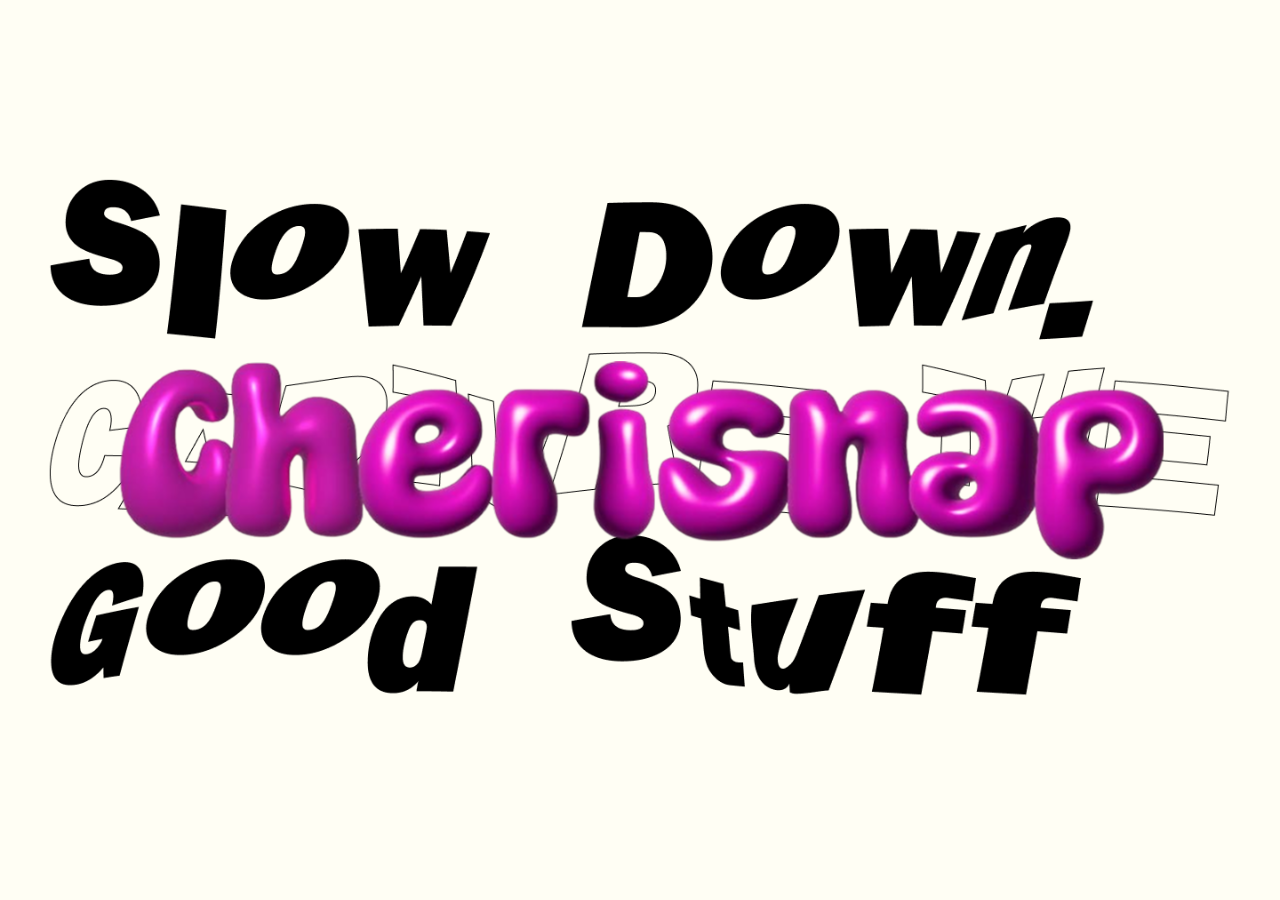
<file: index.html>
<!DOCTYPE html>
<html lang="en">
<head>
    <meta charset="UTF-8">
    <meta name="viewport" content="width=device-width, initial-scale=1.0">
    <title>Document</title>
</head>
<style>
html, body {
  margin: 0;
  padding: 0;
  height: 100%;
  width: 100%;
}

body {
  background-image: url('img/Main.png');
  background-size: cover;       /* 이미지가 화면 꽉 채우도록 */
  background-position: center;  /* 이미지 위치 중앙 */
  background-repeat: no-repeat; /* 반복 금지 */
}

</style>
<body>


<script>
  document.body.addEventListener('click', () => {
    window.location.href = 'ChooseTheme.html';
  });
</script>

</body>
</html>
</file>
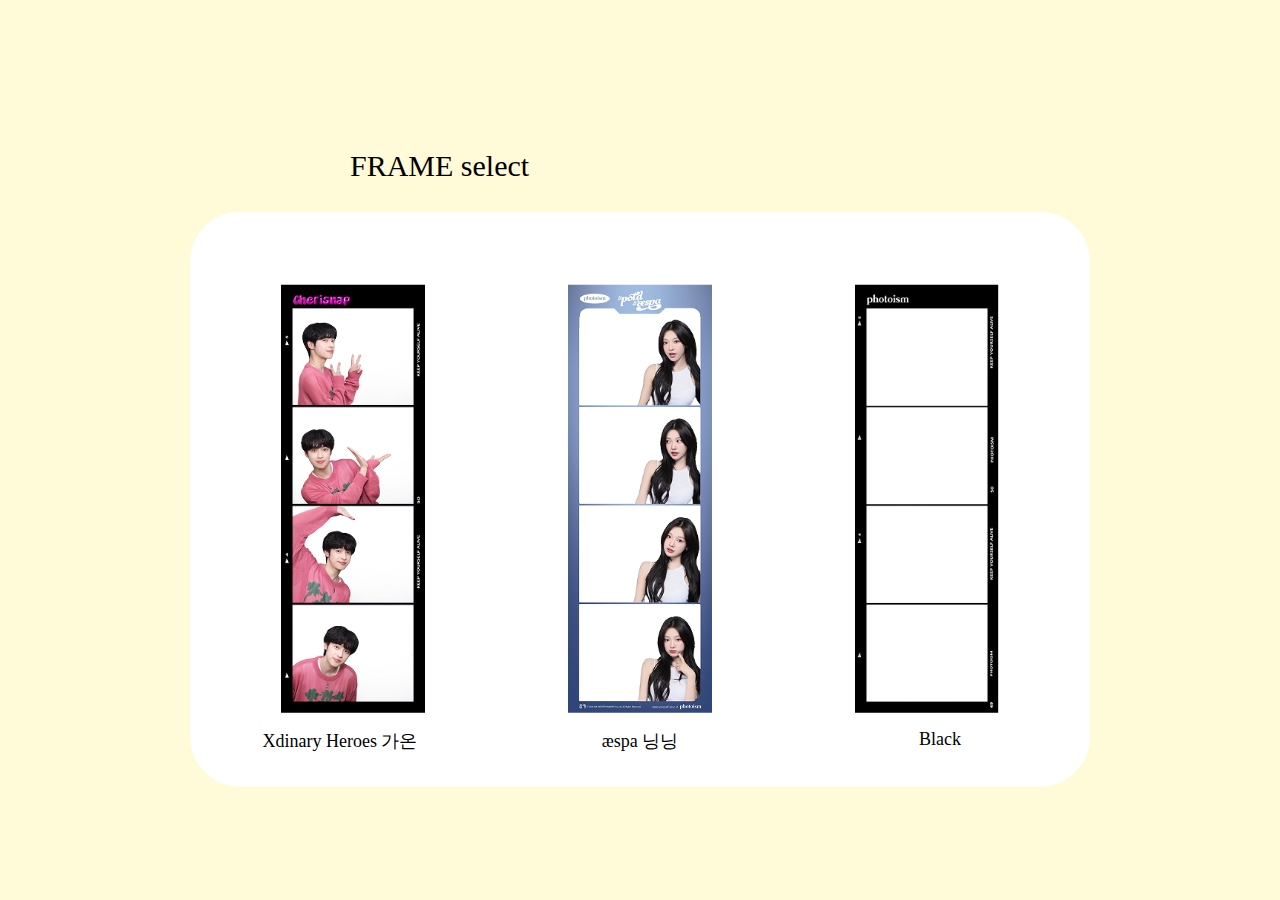
<file: frameSelect.html>
<!DOCTYPE html>
<html lang="ko">
<head>
    <meta charset="UTF-8">
    <meta name="viewport" content="width=device-width, initial-scale=1.0">
    <title>Frame Select</title>
    <style>
        body {
            background: #FFFAD7;
            margin: 0;
            padding: 0;
            display: flex;
            flex-direction: column; /* body 내용을 세로로 배치 */
            justify-content: center;
            align-items: center;
            min-height: 100vh;
        }

        .frame-select-text {
            color: #000;
            font-family: Pretendard;
            font-size: 30px;
            font-weight: 400;
            line-height: normal;
            margin-bottom: 0%; /* 사각형과의 간격 조절 */
            align-self: flex-start; /* flex 컨테이너 내에서 왼쪽 정렬 */
            margin-left: 350px; /* 원하는 만큼 왼쪽 여백 조절 */
        }

        .frame-bold {
            font-weight: 500; /* 'FRAME' 부분만 굵기 500으로 */
        }

        .rectangle {
            width: 900px;
            height: 575px;
            flex-shrink: 0;
            border-radius: 50px;
            background: #FFF;
            transform: translateY(5%); /* 사각형 위치를 아래로 조정 */
            
            display: flex;
            justify-content: space-around;
            align-items: center;
            padding: 20px;
            box-sizing: border-box;
        }

        .rectangle img {
            max-width: 25%;
            max-height: 80%;
            object-fit: contain;
            cursor: pointer; /* 클릭 가능한 요소임을 시각적으로 보여줌 */
            transition: transform 0.2s ease-in-out; /* 클릭 시 효과 */
        }

        .rectangle img:hover {
            transform: scale(1.05); /* 호버 시 약간 확대 */
        }

        .captions-container {
            width: 900px; /* 사각형과 동일한 너비 */
            display: flex;
            justify-content: space-around;
            transform: translateY(5%); /* 사각형과 동일한 수직 이동 */
            margin-top: -30px; 
        }

        .image-caption {
            color: #000;
            font-family: Pretendard;
            font-size: 18px;
            font-weight: 400;
            line-height: normal;
            white-space: nowrap;
            text-align: center;
            width: 25%;
        }
    </style>
</head>
<body>
    <div class="frame-select-text">
        <span class="frame-bold">FRAME</span> select
    </div>

    <div class="rectangle">
        <img src="img/frame_gaon.png" alt="프레임 가온" id="frameGaon">
        <img src="img/frame_ningning.png" alt="프레임 닝닝" id="frameNingning">
        <img src="img/frame_black.png" alt="프레임 블랙" id="frameBlack">
    </div>

    <div class="captions-container">
        <div class="image-caption">Xdinary Heroes 가온</div>
        <div class="image-caption">æspa 닝닝</div>
        <div class="image-caption">Black</div>
    </div>

    <script>
        document.addEventListener('DOMContentLoaded', () => {
            const frameGaon = document.getElementById('frameGaon');
            const frameNingning = document.getElementById('frameNingning');
            const frameBlack = document.getElementById('frameBlack');

            frameGaon.addEventListener('click', () => {
                window.location.href = 'photo.html?frame=gaon';
            });

            frameNingning.addEventListener('click', () => {
                window.location.href = 'photo.html?frame=ningning';
            });

            frameBlack.addEventListener('click', () => {
                window.location.href = 'photo.html?frame=black';
            });
        });
    </script>
</body>
</html>
</file>
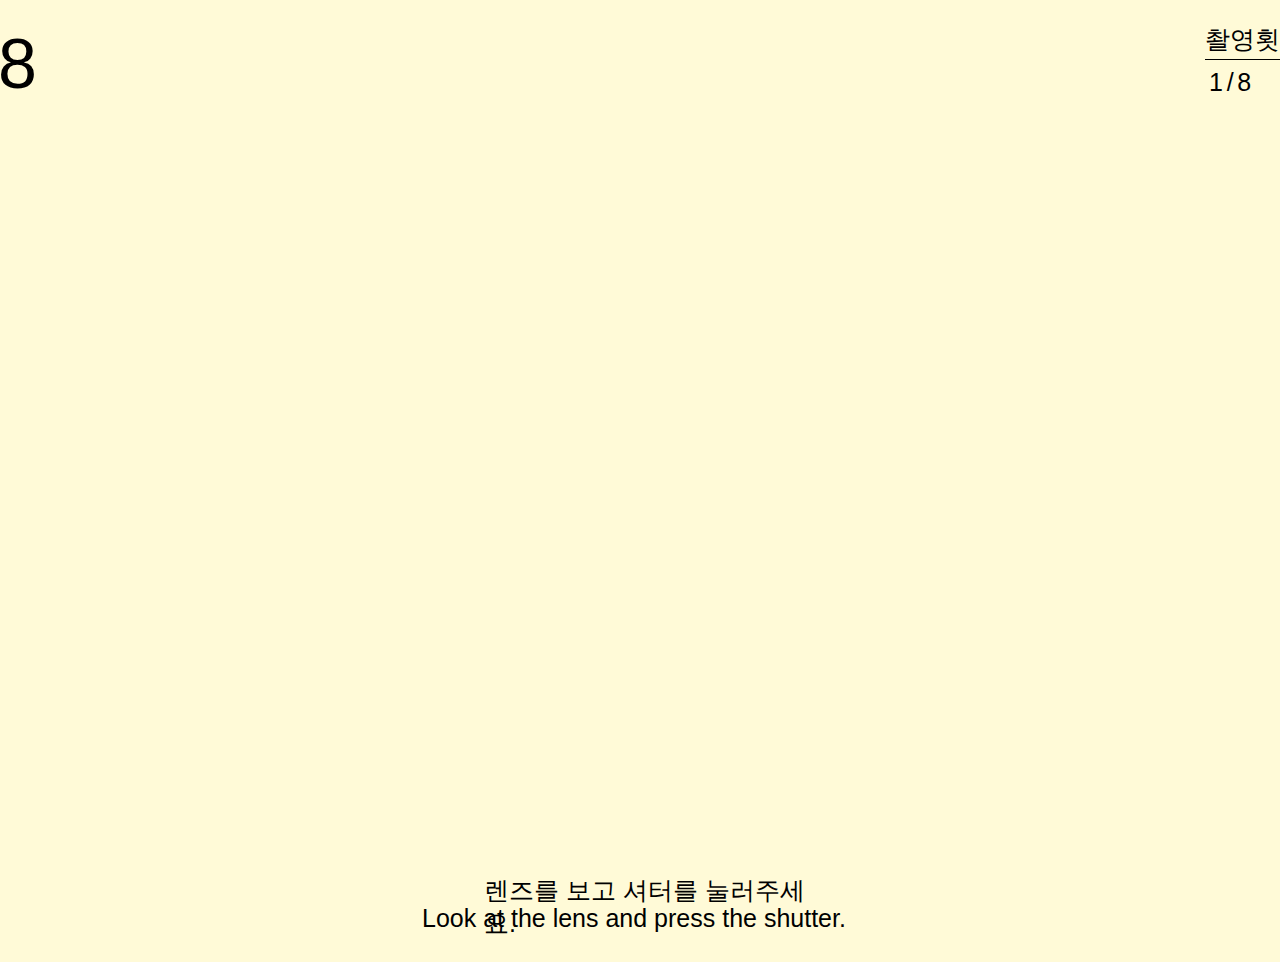
<file: photo.html>
<!DOCTYPE html>
<html lang="ko">

<head>
  <meta charset="UTF-8" />
  <meta name="viewport" content="width=device-width, initial-scale=1.0" />
  <title>촬영 안내 화면</title>
  <link rel="stylesheet" href="photostyle.css" />
</head>

<body>
  <div id="container">
    <div class="bg-white"></div>
    <div class="main-box"></div>
    <video class="photo" autoplay="true"></video>
    <canvas id="canvas" style="display: none;"></canvas>

    <div class="text-number">08</div>
    <div class="text-title">촬영횟수</div>
    <div class="divider"></div>
    <div class="text-count">1/8</div>

    <div class="text-kor">렌즈를 보고 셔터를 눌러주세요.</div>
    <div class="text-eng">Look at the lens and press the shutter.</div>
  </div>
  <script>
    const video = document.querySelector("video.photo");
    const timer_txt = document.querySelector(".text-number");
    const cnt_txt = document.querySelector(".text-count");

    navigator.mediaDevices.getUserMedia({ video: true, audio: false })
      .then(stream => {
        video.srcObject = stream;
      })
      .catch(err => {
        console.error("카메라 접근 실패:", err);
        alert("카메라에 접근할 수 없습니다.");
      });

    let totalCut = 8;// 총 촬영 횟수
    let nowCut = 1; // 추가되는 촬영 횟수
    let cntDown = 8; // 줄어드는 숫자
    let timer;
    let photos = [];

    function updateTimer() {
      timer_txt.textContent = cntDown.toString().padStart(2, '0');
    }
    function takePhoto() {
      const context = canvas.getContext("2d");
      canvas.width = video.videoWidth;
      canvas.height = video.videoHeight;
      context.drawImage(video, 0, 0, canvas.width, canvas.height);
      const imageData = canvas.toDataURL("image/jpeg",0.7);
      photos.push(imageData);
      console.log(`📸 ${nowCut}/${totalCut}번째 사진 촬영`);
    }
    function moveNextPage(){
      sessionStorage.setItem("photos", JSON.stringify(photos));
      window.location.href = "photo2.html";
    }

    function startCount() {
      timer = setInterval(() => {
        cntDown--;
        if (cntDown >= 0) updateTimer();
        else {
          takePhoto();
          nowCut++;
          if (nowCut > totalCut) {
            clearInterval(timer);
            moveNextPage()
            return;
          }
        cntDown = 8;
        updateTimer();
        cnt_txt.textContent = `${nowCut}/${totalCut}`;
        }
      }, 1000)
    }
    document.addEventListener("keydown", e =>{
      if(e.code === "Space"&& cntDown>0){
        cntDown = 0;
      }
    });

    startCount();
  </script>
</body>

</html>
</file>
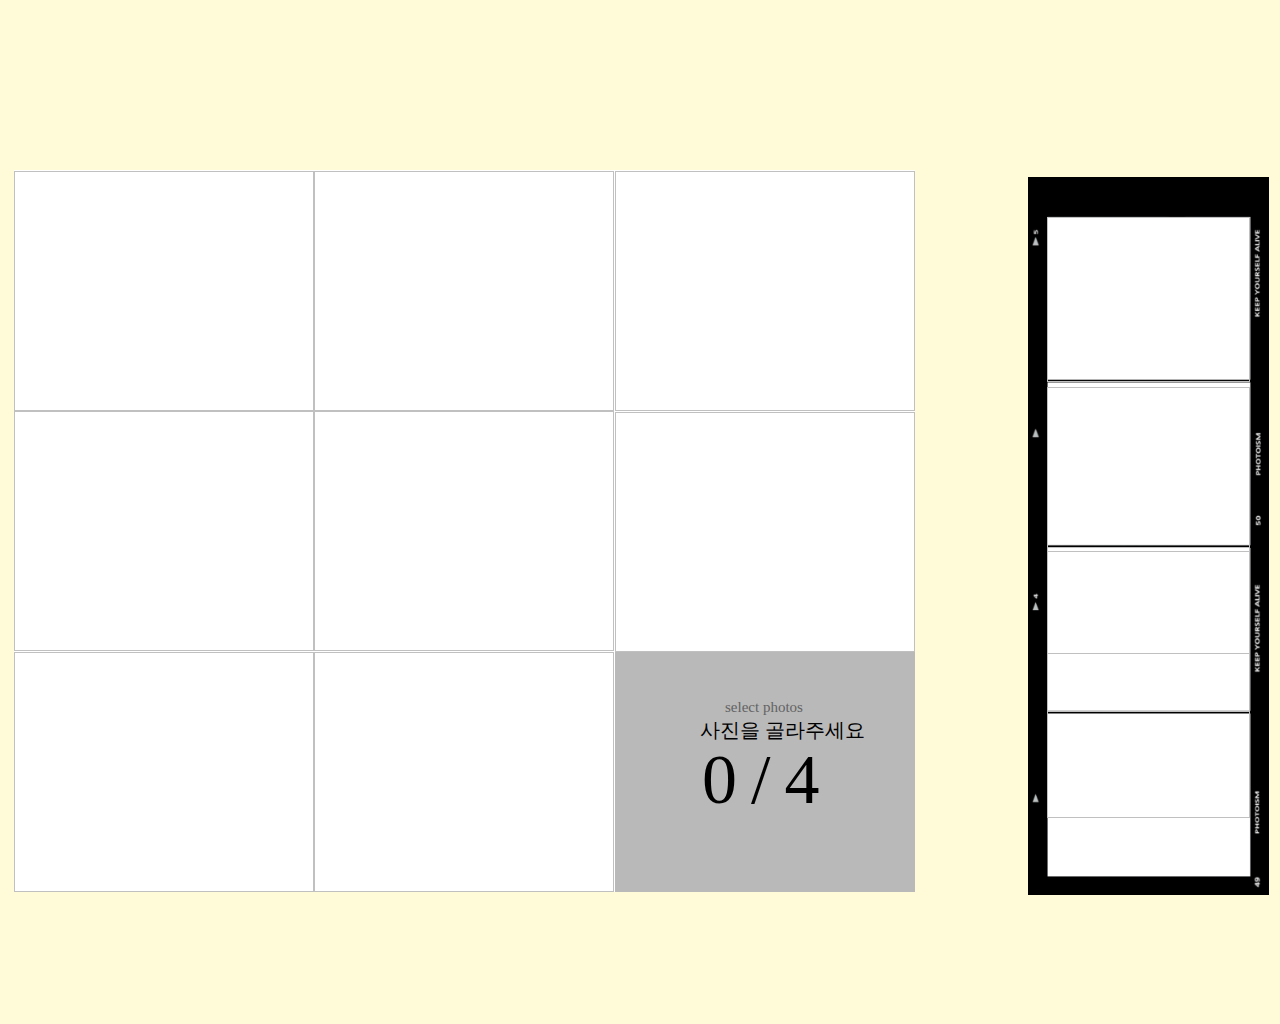
<file: photo2.html>
<!DOCTYPE html>
<html lang="ko">

<head>
    <meta charset="UTF-8" />
    <title>사진 선택 화면</title>
    <link rel="stylesheet" href="photostyle2.css" />
</head>

<body>
    <div id="container">
        <div class="white-box-large left"></div>
        <div class="white-box-large right">
            <div class="frame-container">
                <img class="frame-photo frame1" />
                <img class="frame-photo frame2" />
                <img class="frame-photo frame3" />
                <img class="frame-photo frame4" />
            </div>
        </div>


        <div id="photo-select-box"></div>

        <div class="text-black-medium">사진을 골라주세요</div>
        <div class="text-gray-small">select photos</div>
        <div class="text-black-large">0/4</div>

        <!-- 사진 박스와 이미지 넣기 -->
        <div class="photo photo1"><img /></div>
        <div class="photo photo2"><img /></div>
        <div class="photo photo3"><img /></div>
        <div class="photo photo4"><img /></div>
        <div class="photo photo5"><img /></div>
        <div class="photo photo6"><img /></div>
        <div class="photo photo7"><img /></div>
        <div class="photo photo8"><img /></div>
        <div id="next-button" style="position: absolute; right: -80px; bottom: 10px;">
            <svg xmlns="http://www.w3.org/2000/svg" width="44" height="55" viewBox="0 0 22 27" fill="none">
                <path d="M22 13.5L0.25 26.0574V0.942632L22 13.5Z" fill="black" />
            </svg>
        </div>
    </div>
    <script>
        const photos = JSON.parse(sessionStorage.getItem("photos") || "[]");
        photos.forEach((src, i) => {
            const imgtag = document.querySelector(`.photo${i + 1} img`);
            if (imgtag) {
                imgtag.src = src;
                imgtag.alt = `photo${i + 1}`;
            }
        });

        const photoDivs = document.querySelectorAll(".photo");
        const selectedPhotos = [];
        const maxSelect = 4;

        photoDivs.forEach((div, index) => {
            div.addEventListener("click", () => {
                const img = div.querySelector("img");
                if (!img.src) return;

                const idx = selectedPhotos.indexOf(img.src);
                if (idx !== -1) {
                    selectedPhotos.splice(idx, 1);
                    div.classList.remove("selected");
                } else {
                    if (selectedPhotos.length >= maxSelect) return;
                    selectedPhotos.push(img.src);
                    div.classList.add("selected");
                }

                document.querySelector(".text-black-large").textContent = `${selectedPhotos.length}/4`;

                // 프레임 사진 삽입 (선택한 사진만 보여줌)
                for (let i = 0; i < 4; i++) {
                    const frameImg = document.querySelector(`.frame${i + 1}`);
                    frameImg.src = selectedPhotos[i] || "";
                    frameImg.alt = selectedPhotos[i] ? `frame${i + 1}` : "";
                }
            });
        });

        // 캔버스에 4장 사진과 프레임 합성 함수
        async function createCompositeImage(photoUrls) {
            const canvasWidth = 285.63;
            const canvasHeight = 850.25;
            const canvas = document.createElement("canvas");
            canvas.width = canvasWidth;
            canvas.height = canvasHeight;
            const ctx = canvas.getContext("2d");

            // 배경 하얀색으로 초기화
            ctx.fillStyle = "#FFFFFF";
            ctx.fillRect(0, 0, canvasWidth, canvasHeight);

            const padding = 10;
            const spacing = 10;
            const totalHeight = canvasHeight - padding * 2 - spacing * 3;
            const singleHeight = totalHeight / 4;

            // 사진 4장 그리기
            for (let i = 0; i < photoUrls.length; i++) {
                const img = new Image();
                img.crossOrigin = "anonymous"; // CORS 문제 방지용 (필요시)
                img.src = photoUrls[i];
                await new Promise(resolve => (img.onload = resolve));

                const aspectRatio = img.width / img.height;
                let drawWidth = singleHeight * aspectRatio;
                let drawHeight = singleHeight;

                if (drawWidth > canvasWidth - padding * 2) {
                    drawWidth = canvasWidth - padding * 2;
                    drawHeight = drawWidth / aspectRatio;
                }

                const drawX = padding + (canvasWidth - padding * 2 - drawWidth) / 2;
                const drawY = padding + i * (singleHeight + spacing) + (singleHeight - drawHeight) / 2;

                ctx.drawImage(img, drawX, drawY, drawWidth, drawHeight);
            }

            // 프레임 이미지 덮어쓰기 - 이게 프레임 포함시키는 핵심!
            const frameImg = new Image();
            frameImg.src = "img/frame_black2.png";
            await new Promise(resolve => (frameImg.onload = resolve));
            ctx.drawImage(frameImg, 0, 0, canvasWidth, canvasHeight);

            return canvas.toDataURL("image/jpeg",0.7);
        }


        document.getElementById("next-button").addEventListener("click", async () => {
            if (selectedPhotos.length !== 4) {
                alert("사진 4장을 모두 선택해주세요");
                return;
            }
            // 캔버스 합성 후 DataURL 저장
            const compositeDataUrl = await createCompositeImage(selectedPhotos);
            sessionStorage.setItem("finalCompositePhoto", compositeDataUrl);
            // 선택 사진도 저장 (필요시)
            sessionStorage.setItem("selectedPhotos", JSON.stringify(selectedPhotos));

            window.location.href = "photo3.html";
        });
    </script>

</body>

</html>
</file>
<file: photostyle.css>
/* 중앙 정렬 기본 */
html,
body {
  margin: 0;
  padding: 0;
  background: #FFFAD7;
  height: 100vh;
  display: flex;
  justify-content: center;
  align-items: center;
  font-family: Pretendard, sans-serif;
}

#container {
  width: 1440px;
  height: 1024px;
  background: #FFFAD7;
  position: relative;
  overflow: hidden;
}

/* 배경 흰색 박스 */
.bg-white {
  width: 1440px;
  height: 1024px;
  background: white;
  position: absolute;
  left: 1440px;
  /* 이 위치가 의도된 것인지 확인 필요. 현재는 화면 밖으로 밀려남. */
  top: -201px;
  /* 이 위치가 의도된 것인지 확인 필요. */
  z-index: 0;
  /* 다른 콘텐츠 뒤에 오도록 */
}

/* 메인 비디오/사진 영역
.photo {
    width: 1032px;
    height: 827px;
    position: absolute;
    left: 204px;
    top: 86px;
    object-fit: cover; /* 비디오가 공간을 채우고 잘리지 않도록 */
/* z-index: 1; 오버레이 프레임 아래에 오도록 */
/* } */

.photo,
#overlayFrame {
  position: absolute;
  left: 204px;
  top: 86px;
  width: 1032px;
  height: 827px;
  object-fit: cover;
  z-index: 1;
  /* video는 1 */
}

#overlayFrame {
  z-index: 2;
  /* overlay는 video 위에 */
  pointer-events: none;
  display: none;
  /* JS에서 보여줄 때 block으로 */
}


/* 숫자 */
.text-number {
  width: 98px;
  height: 84px;
  left: 39px;
  top: 86px;
  position: absolute;
  font-size: 70px;
  font-weight: 400;
  color: black;
  z-index: 3;
  /* 다른 요소들 위에 오도록 */
}

/* 촬영횟수 */
.text-title {
  width: 119px;
  height: 36px;
  left: 1285px;
  top: 85px;
  position: absolute;
  font-size: 25px;
  font-weight: 500;
  color: black;
  z-index: 3;
}

/* 구분선 */
.divider {
  width: 119px;
  height: 0px;
  left: 1285px;
  top: 121px;
  position: absolute;
  border-top: 1px solid black;
  z-index: 3;
}

/* 1/8 */
.text-count {
  width: 102px;
  height: 45px;
  left: 1289px;
  top: 130px;
  position: absolute;
  font-size: 25px;
  font-weight: 400;
  letter-spacing: 3.75px;
  color: black;
  z-index: 3;
}

/* 한국어 문구 */
.text-kor {
  width: 330px;
  height: 30px;
  left: 564px;
  top: 936px;
  position: absolute;
  font-size: 25px;
  font-weight: 400;
  color: black;
  z-index: 3;
}

/* 영어 문구 */
.text-eng {
  width: 460px;
  height: 30px;
  left: 502px;
  top: 966px;
  position: absolute;
  font-size: 25px;
  font-weight: 400;
  color: black;
  z-index: 3;
}

/* 기존 .main-box는 .photo가 직접 영역을 차지하므로 필요없다면 제거 */
/* .main-box {
    width: 1032px;
    height: 827px;
    background: white;
    position: absolute;
    left: 204px;
    top: 86px;
    z-index: 0;
} */
</file>
<file: photostyle2.css>
/* body, html 기본 margin, padding 제거, 화면 딱 맞게 */
html,
body {
  margin: 0;
  padding: 0;
  background: #FFFAD7;
  /* font-family: Pretendard, sans-serif; */
  /* height: 100vh;          화면 높이 100% */
  display: flex;
  justify-content: center;
  /* 가로 중앙 */
  align-items: center;
  /* 세로 중앙 */
  position: relative;
  /* overflow: hidden; */
}

#container {
  width: 1440px;
  height: 1024px;
  position: relative;
  background: #FFFAD7;
  /* overflow: hidden; */
}


/* 흰색 배경 박스들 */
.white-box-large {
  position: absolute;
  background: white;
}

.white-box-large.left {
  width: 901px;
  height: 722px;
  left: 94px;
  top: 170px;
}

.white-box-large.right {
  background-image: url("img/frame_black2.png");
  background-size: contain;
  background-repeat: no-repeat;
  background-position: center;
  position: relative;
  width: 241px;
  height: 718px;
  left: 1108px;
  top: 177px;
}

/* 사진 회색 박스 */
#photo-select-box {
  position: absolute;
  width: 300px;
  height: 240px;
  background: #B9B9B9;
  left: 695px;
  top: 652px;
}

/* 텍스트 스타일들 */
.text-black-large {
  position: absolute;
  color: black;
  font-size: 70px;
  font-weight: 400;
  letter-spacing: 14px;
  left: 782px;
  top: 740px;
  width: 150px;
  height: 74px;
}

.text-black-medium {
  position: absolute;
  color: black;
  font-size: 20px;
  font-weight: 400;
  left: 780px;
  top: 717px;
  width: 180px;
  height: 23px;
}

.text-gray-small {
  position: absolute;
  color: #636363;
  font-size: 15px;
  font-weight: 400;
  left: 805px;
  top: 699px;
  width: 95px;
  height: 23px;
}

/* 사진들 위치 */
.photo {
  position: absolute;
  background: white;
  width: 300px;
  height: 240px;
}

.photo1 {
  left: 94px;
  top: 171px;
}

.photo2 {
  left: 394px;
  top: 171px;
}

.photo3 {
  left: 695px;
  top: 171px;
}

.photo4 {
  left: 94px;
  top: 411px;
}

.photo5 {
  left: 394px;
  top: 411px;
}

.photo6 {
  left: 695px;
  top: 412px;
}

.photo7 {
  left: 94px;
  top: 652px;
}

.photo8 {
  left: 394px;
  top: 652px;
}

.photo img {
  width: 100%;
  height: 100%;
  object-fit: cover;
}

.frame-container {
  position: absolute;
  top: 0;
  left: 0;
  width: 100%;
  height: 100%;
}

.frame1 { top: 40px; }
.frame2 { top: 210px; }
.frame3 { top: 370px; }
.frame4 { top: 476px; }

.frame-photo {
  position: absolute;
  width: 203px;           /* 프레임 안 가로에 딱 맞게 */
  height: 165px;          /* 프레임 안 세로에 딱 맞게 */
  left: 19px;             /* 양쪽 여백 */
  object-fit: cover;      /* 비율 유지하며 프레임에 꽉 채우기 */

}
</file>
